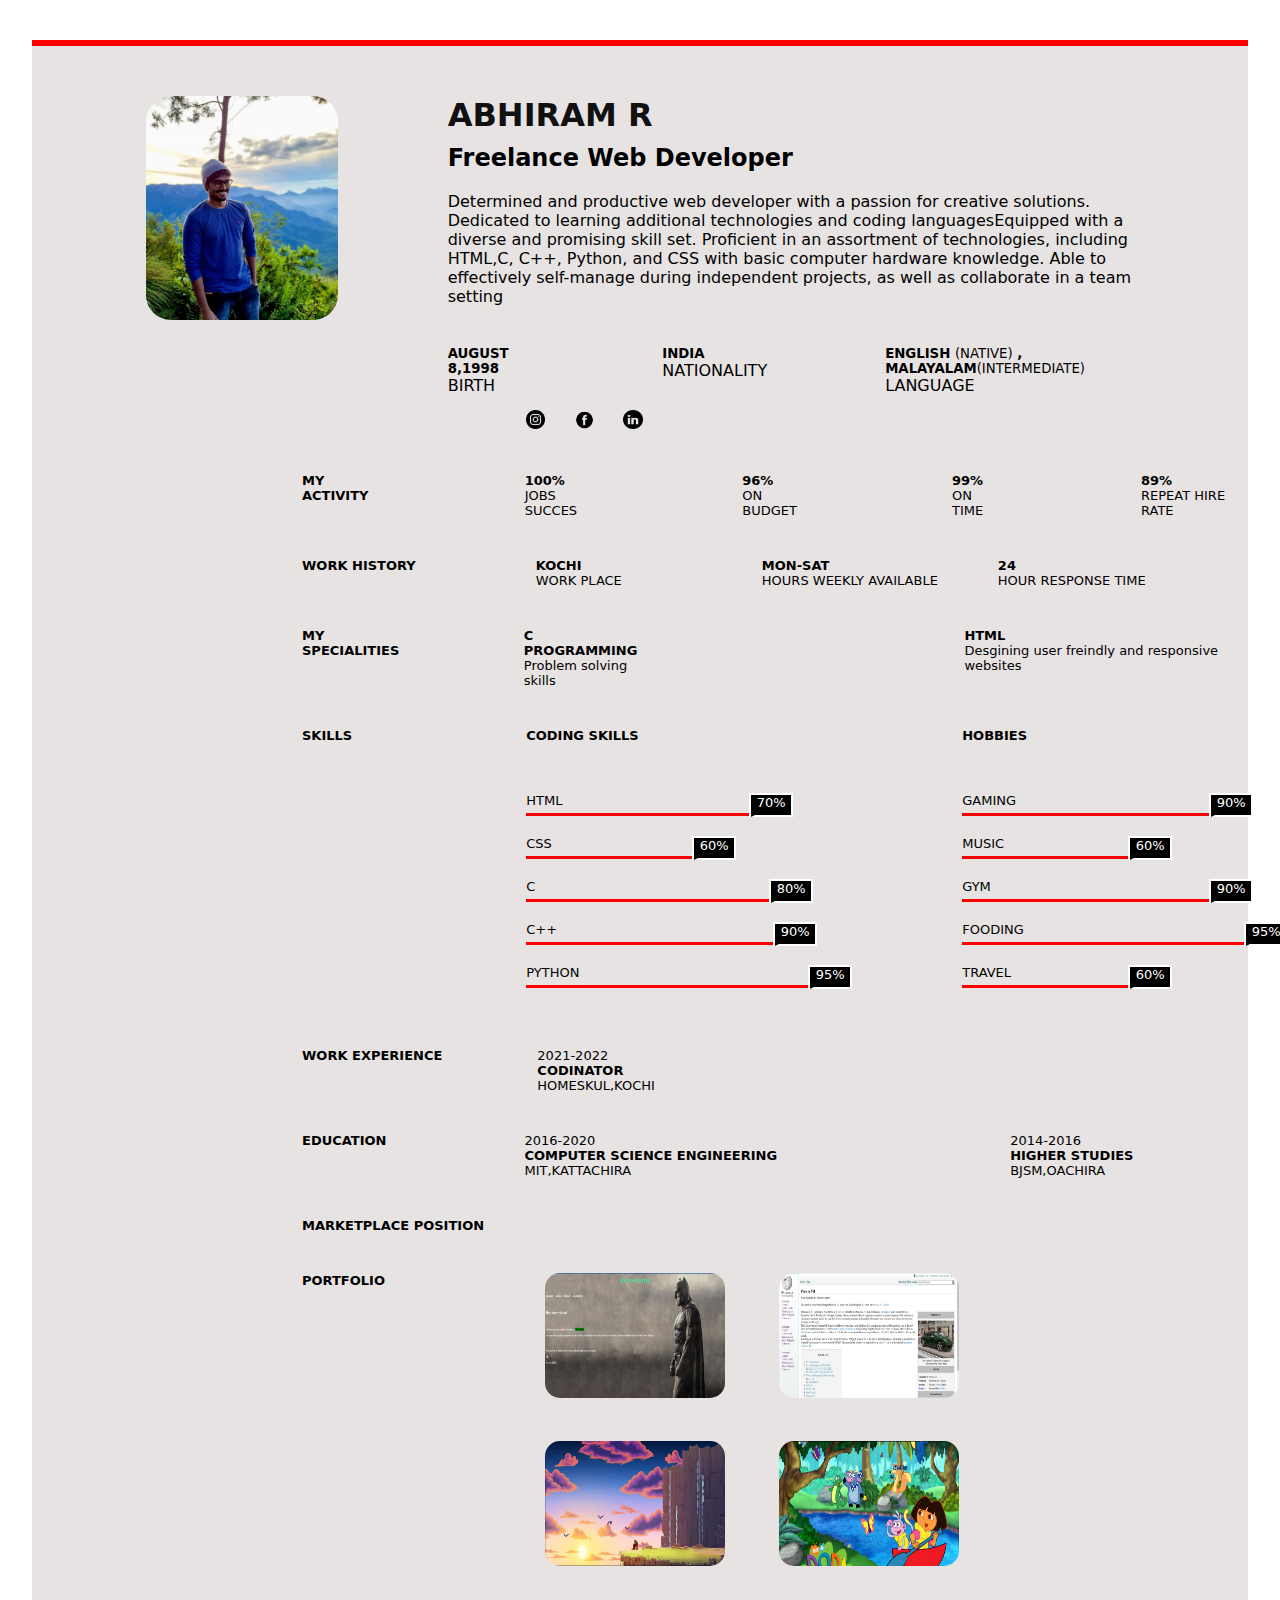
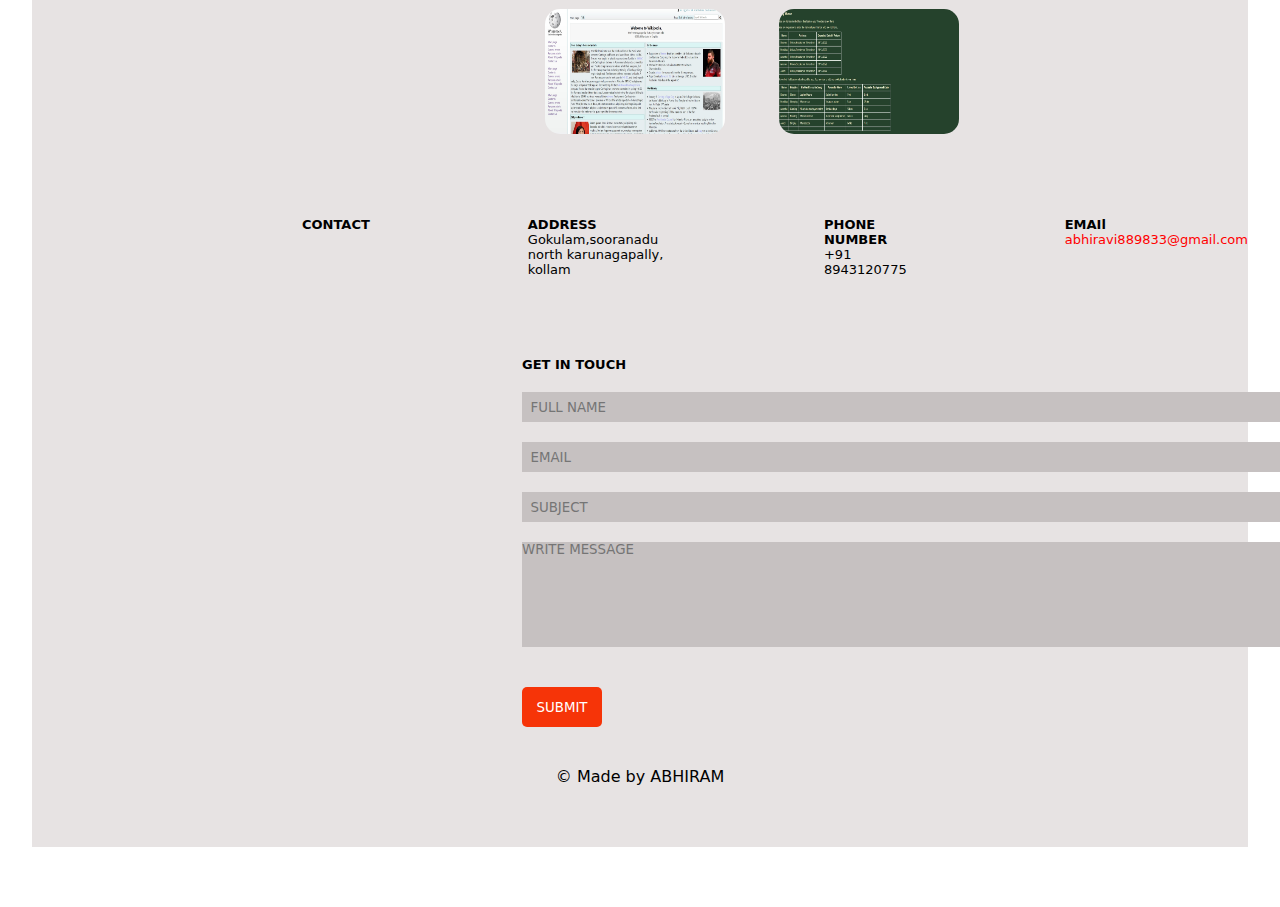
<file: index.html>
<!DOCTYPE html>
<html lang="en">
    <head>
        <meta charset="UTF-8" />
        <meta http-equiv="X-UA-Compatible" content="IE=edge" />
        <meta name="viewport" content="width=device-width, initial-scale=1.0" />
        <title>Document</title>
        <link rel="stylesheet" href="css/style.css" />
    </head>
    <body>
        <div class="container">
            <div class="hr"></div>

            <div class="container2">
                <div class="firstdiv flex">
                    <div class="myimage">
                        <img src="images/me.jpeg" alt="" />
                    </div>
                    <div class="forname">
                        <h1 style="color: rgb(17, 17, 17)">ABHIRAM R</h1>
                        <h2>Freelance Web Developer</h2>
                        <p>
                            Determined and productive web developer with a
                            passion for creative solutions. Dedicated to
                            learning additional technologies and coding
                            languagesEquipped with a diverse and promising skill
                            set. Proficient in an assortment of technologies,
                            including HTML,C, C++, Python, and CSS with basic
                            computer hardware knowledge. Able to effectively
                            self-manage during independent projects, as well as
                            collaborate in a team setting
                        </p>
                        <div class="aftername flex">
                            <div>
                                <h5>AUGUST 8,1998</h5>
                                <p>BIRTH</p>
                            </div>
                            <div>
                                <h5>INDIA</h5>
                                <p>NATIONALITY</p>
                            </div>
                            <div>
                                <h5>
                                    ENGLISH
                                    <span> (NATIVE)</span>
                                    , MALAYALAM<span>(INTERMEDIATE)</span>
                                </h5>
                                <p>LANGUAGE</p>
                            </div>
                        </div>
                    </div>
                </div>
                <div class="foricons flex">
                    <a href="https://www.instagram.com/">
                        <img src="images/insta.png" />
                    </a>
                    <a href="https://www.facebook.com/login/">
                        <img src="images/FACE.jpg" />
                    </a>

                    <a href="https://in.linkedin.com/">
                        <img src="images/link.png" />
                    </a>
                </div>
                <div class="myactivity flex">
                    <div>
                        <h4>MY ACTIVITY</h4>
                    </div>
                    <div>
                        <h4>100%</h4>
                        <p>JOBS SUCCES</p>
                    </div>
                    <div>
                        <h4>96%</h4>
                        <p>ON BUDGET</p>
                    </div>
                    <div>
                        <h4>99%</h4>
                        <p>ON TIME</p>
                    </div>
                    <div>
                        <h4>89%</h4>
                        <p>REPEAT HIRE RATE</p>
                    </div>
                </div>
                <div class="myactivity2 flex">
                    <div class="myactivity3">
                        <h4>WORK HISTORY</h4>
                    </div>

                    <div>
                        <h4>KOCHI</h4>
                        <p>WORK PLACE</p>
                    </div>
                    <div class="h4foractivity2">
                        <h4>MON-SAT</h4>
                        <p>HOURS WEEKLY AVAILABLE</p>
                    </div>
                    <div class="hourresponse">
                        <h4>24</h4>
                        <p>HOUR RESPONSE TIME</p>
                    </div>
                </div>
                <div class="myactivity4 flex">
                    <div>
                        <h4>MY SPECIALITIES</h4>
                    </div>
                    <div class="special">
                        <h4>C PROGRAMMING</h4>
                        <p>Problem solving skills</p>
                    </div>
                    <div class="html">
                        <h4>HTML</h4>
                        <p>Desgining user freindly and responsive websites</p>
                    </div>
                </div>

                <div class="myactivity4 flex">
                    <div>
                        <h4>SKILLS</h4>
                    </div>
                    <div class="coding">
                        <h4>CODING SKILLS</h4>
                        <div class="code">
                            <div class="flex">
                                <div class="sk" style="width: 223px">
                                    <p>HTML</p>
                                </div>
                                <div>
                                    <div class="comment">
                                        70%
                                        <div class="triangle-right"></div>
                                    </div>
                                </div>
                            </div>

                            <div class="flex">
                                <div class="sk" style="width: 166px">
                                    <p>CSS</p>
                                </div>
                                <div class="comment">
                                    60%
                                    <div class="triangle-right"></div>
                                </div>
                            </div>
                            <div class="flex">
                                <div class="sk" style="width: 243px">
                                    <p>C</p>
                                </div>
                                <div class="comment">
                                    80%
                                    <div class="triangle-right"></div>
                                </div>
                            </div>
                            <div class="flex">
                                <div class="sk" style="width: 247px">
                                    <p>C++</p>
                                </div>
                                <div class="comment">
                                    90%
                                    <div class="triangle-right"></div>
                                </div>
                            </div>
                            <div class="flex">
                                <div class="sk" style="width: 282px">
                                    <p>PYTHON</p>
                                </div>
                                <div class="comment">
                                    95%
                                    <div class="triangle-right"></div>
                                </div>
                            </div>
                        </div>
                    </div>
                    <div class="design">
                        <h4>HOBBIES</h4>
                        <div class="code">
                            <div class="code">
                                <div class="flex">
                                    <div class="sk" style="width: 247px">
                                        <p>GAMING</p>
                                    </div>
                                    <div>
                                        <div class="comment">
                                            90%
                                            <div class="triangle-right"></div>
                                        </div>
                                    </div>
                                </div>
                                <div class="flex">
                                    <div class="sk" style="width: 166px">
                                        <p>MUSIC</p>
                                    </div>
                                    <div class="comment">
                                        60%
                                        <div class="triangle-right"></div>
                                    </div>
                                </div>
                            </div>
                            <div class="flex">
                                <div class="sk" style="width: 247px">
                                    <p>GYM</p>
                                </div>
                                <div class="comment">
                                    90%
                                    <div class="triangle-right"></div>
                                </div>
                            </div>
                            <div class="flex">
                                <div class="sk" style="width: 282px">
                                    <p>FOODING</p>
                                </div>
                                <div class="comment">
                                    95%
                                    <div class="triangle-right"></div>
                                </div>
                            </div>
                            <div class="flex">
                                <div class="sk" style="width: 166px">
                                    <p>TRAVEL</p>
                                </div>
                                <div class="comment">
                                    60%
                                    <div class="triangle-right"></div>
                                </div>
                            </div>
                        </div>
                    </div>
                </div>
                <div class="myactivity4 flex">
                    <div>
                        <h4>WORK EXPERIENCE</h4>
                    </div>
                    <div class="work">
                        <p>2021-2022</p>
                        <h4>CODINATOR</h4>
                        <p>HOMESKUL,KOCHI</p>
                    </div>
                </div>
                <div class="myactivity4 flex">
                    <div>
                        <h4>EDUCATION</h4>
                    </div>
                    <div class="edu">
                        <p>2016-2020</p>
                        <h4>COMPUTER SCIENCE ENGINEERING</h4>
                        <p>MIT,KATTACHIRA</p>
                    </div>
                    <div class="edu">
                        <p>2014-2016</p>
                        <h4>HIGHER STUDIES</h4>
                        <p>BJSM,OACHIRA</p>
                    </div>
                </div>
                <div class="myactivity4 flex">
                    <div>
                        <h4>MARKETPLACE POSITION</h4>
                    </div>
                    <div class="mark"></div>
                </div>
                <div class="myactivity4 flex">
                    <div>
                        <h4>PORTFOLIO</h4>
                    </div>
                    <div class="port">
                        <a href="https://abhiram8898.github.io/movies/">
                            <img class="port1" src="images\BAT.jpg" alt=""
                        /></a>

                        <a
                            href="https://abhiram8898.github.io/porsche/
                        "
                            ><img class="port1" src="images\PORSCHE.jpg" alt=""
                        /></a>
                        <a
                            href="https://abhiram8898.github.io/angrybirds/
                        "
                            ><img class="port1" src="images\ANGRY.jpg" alt=""
                        /></a>
                        <a
                            href="https://abhiram8898.github.io/dora/
                        "
                            ><img class="port1" src="images\DORA.jpg" alt=""
                        /></a>

                        <a
                            href="https://abhiram8898.github.io/wikipedia/
                        "
                            ><img
                                class="port1"
                                src="images\WIKI.jpg"
                                alt="hello"
                        /></a>

                        <a href="https://abhiram8898.github.io/table/"
                            ><img class="port1" src="images\table.jpg" alt=""
                        /></a>
                    </div>
                </div>

                <div class="myactivity4 flex">
                    <div>
                        <h4>CONTACT</h4>
                    </div>
                    <div class="contact">
                        <h4>ADDRESS</h4>
                        <p>Gokulam,sooranadu north karunagapally, kollam</p>
                    </div>
                    <div class="contact">
                        <h4>PHONE NUMBER</h4>
                        <p>+91 8943120775</p>
                    </div>
                    <div class="contact">
                        <h4>EMAIl</h4>
                        <p style="color: #f00">abhiravi889833@gmail.com</p>
                    </div>
                </div>
                <div class="myactivity4 flex">
                    <div class="touch">
                        <h4>GET IN TOUCH</h4>
                        <div class="input flex">
                            <input
                                class="input2"
                                type="text"
                                name=""
                                id=""
                                placeholder="  FULL NAME"
                            />
                            <input
                                class="input2"
                                type="text"
                                name=""
                                id=""
                                placeholder="  EMAIL"
                            />
                            <input
                                class="input2"
                                type="text"
                                name=""
                                id=""
                                placeholder="  SUBJECT"
                            />
                            <textarea
                                name="text"
                                rows="7"
                                cols="100"
                                id=""
                                placeholder="WRITE MESSAGE"
                            ></textarea>
                        </div>
                    </div>
                </div>
                <div class="submit">
                    <button type="button" class="submit1">SUBMIT</button>
                </div>
                <div class="footer">&copy Made by ABHIRAM</div>
            </div>
        </div>
    </body>
</html>
</file>
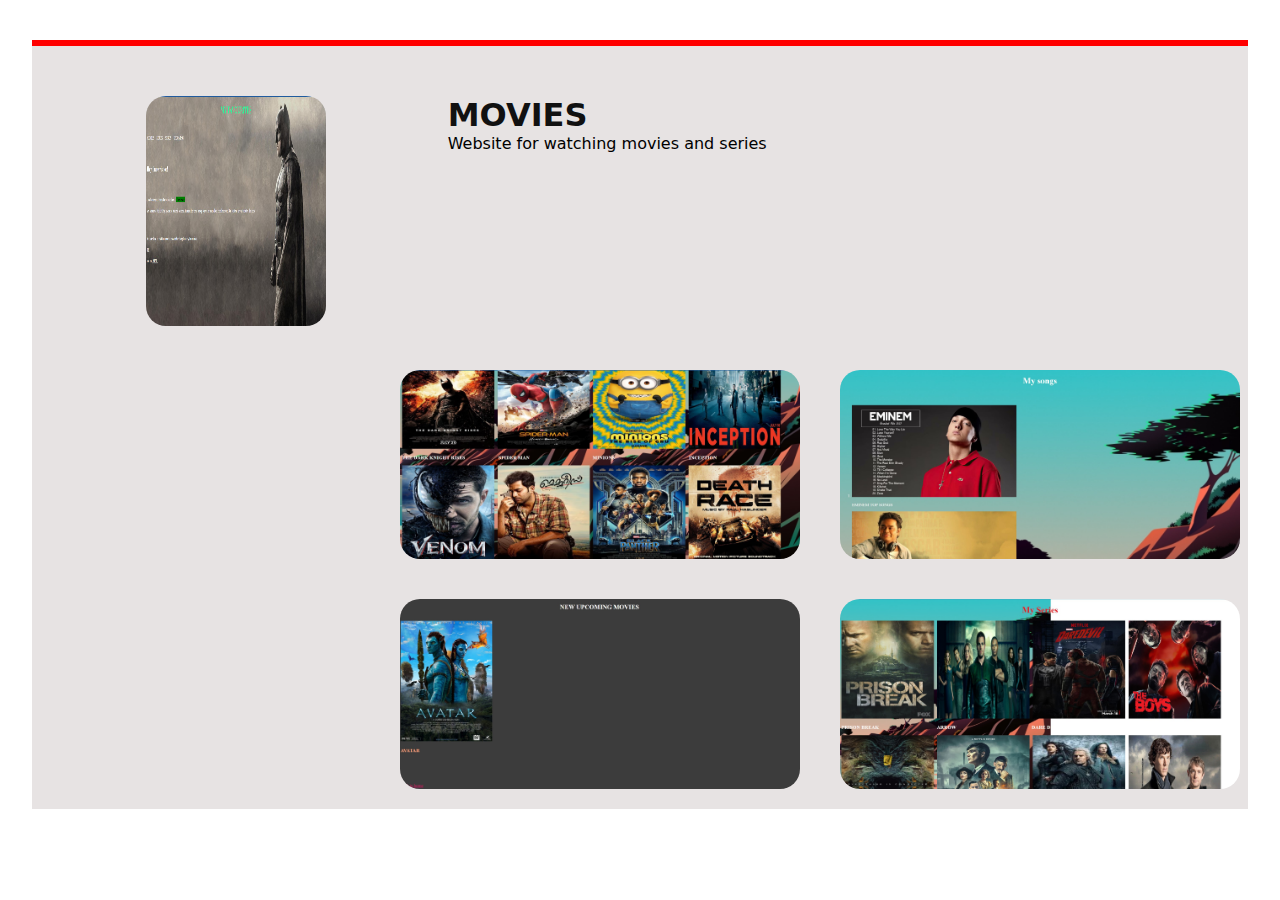
<file: projects/batman.html>
<!DOCTYPE html>
<html lang="en">
    <head>
        <meta charset="UTF-8" />
        <meta http-equiv="X-UA-Compatible" content="IE=edge" />
        <meta name="viewport" content="width=device-width, initial-scale=1.0" />
        <title>Document</title>
        <link rel="stylesheet" href="css/style.css" />
    </head>
    <body>
        <div class="container">
            <div class="hr"></div>

            <div class="container2">
                <div class="firstdiv flex">
                    <div class="myimage">
                        <img src="images/BAT.jpg" alt="" />
                    </div>
                    <div class="forname">
                        <h1 style="color: rgb(17, 17, 17)">MOVIES</h1>
                        <p>Website for watching movies and series</p>
                    </div>
                </div>
                <div class="seconddiv">
                    <img src="images/bat1.jpg" alt="" />
                    <img src="images/bat2.jpg" alt="" />
                </div>
                <div class="seconddiv">
                    <img src="images/bat3.jpg" alt="" />
                    <img src="images/bat4.jpg" alt="" />
                </div>
            </div>
        </div>
    </body>
</html>
</file>
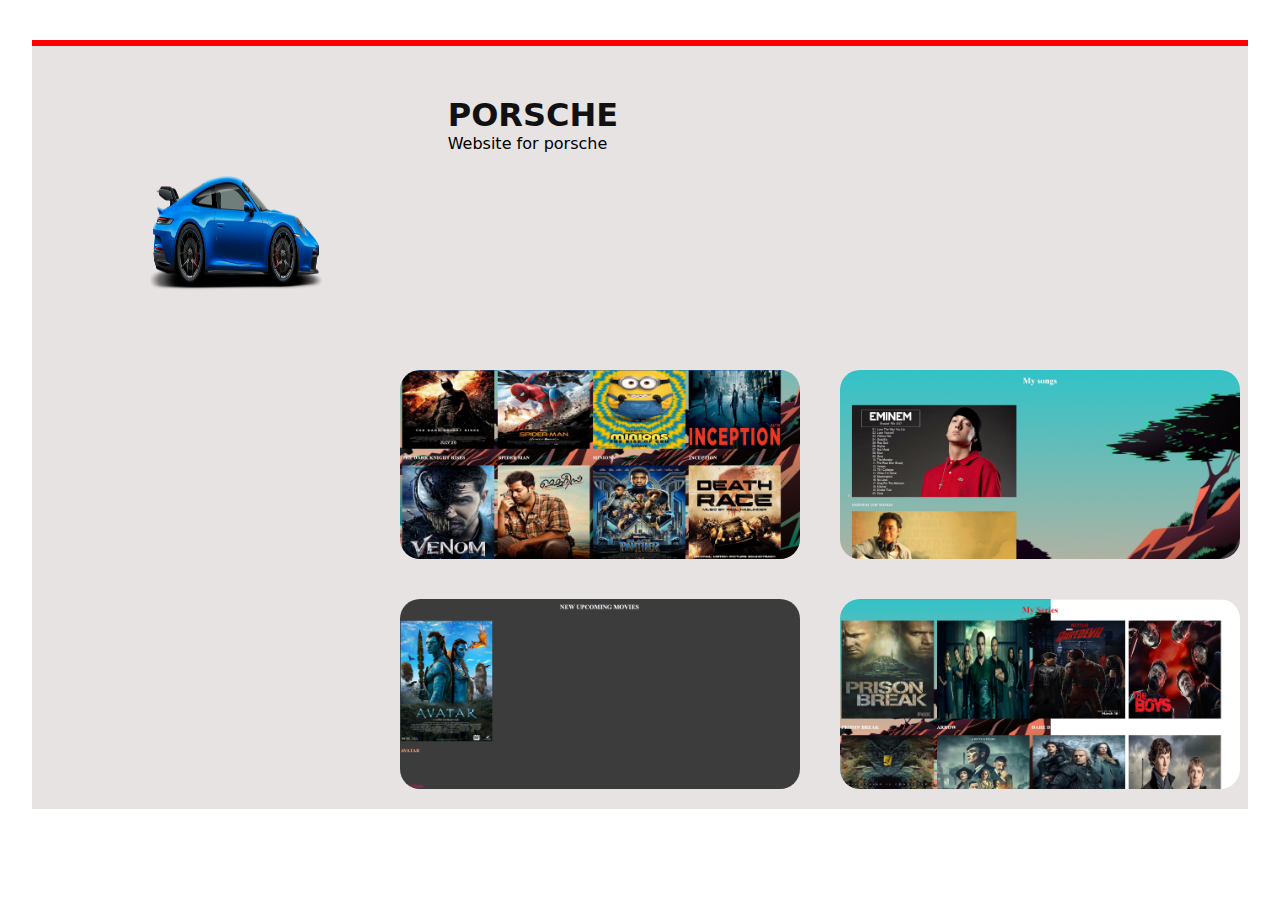
<file: projects/porsche.html>
<!DOCTYPE html>
<html lang="en">
    <head>
        <meta charset="UTF-8" />
        <meta http-equiv="X-UA-Compatible" content="IE=edge" />
        <meta name="viewport" content="width=device-width, initial-scale=1.0" />
        <title>Document</title>
        <link rel="stylesheet" href="css/style.css" />
    </head>
    <body>
        <div class="container">
            <div class="hr"></div>

            <div class="container2">
                <div class="firstdiv flex">
                    <div class="myimage">
                        <img src="images/porsche.png" alt="" />
                    </div>
                    <div class="forname">
                        <h1 style="color: rgb(17, 17, 17)">PORSCHE</h1>
                        <p>Website for porsche</p>
                    </div>
                </div>
                <div class="seconddiv">
                    <img src="images/bat1.jpg" alt="" />
                    <img src="images/bat2.jpg" alt="" />
                </div>
                <div class="seconddiv">
                    <img src="images/bat3.jpg" alt="" />
                    <img src="images/bat4.jpg" alt="" />
                </div>
            </div>
        </div>
    </body>
</html>
</file>
<file: css/style.css>
* {
    margin: 0;
    padding: 0;
    font-family: system-ui, -apple-system, BlinkMacSystemFont, "Segoe UI",
        Roboto, Oxygen, Ubuntu, Cantarell, "Open Sans", "Helvetica Neue",
        sans-serif;
}

.flex {
    display: flex;
}
.container {
    width: 95%;
    margin: auto;
    padding-bottom: 60px;
}

.hr {
    border-bottom: 6px solid #f00;
    height: 40px;
}

.container2 {
    margin-top: 0;
    padding-top: 1px;
    background-color: rgb(231, 227, 227);
    padding-bottom: 20px;
}

.firstdiv {
    margin-top: 4%;
    gap: 62px;
    margin-right: 80px;
}

.myimage {
    padding-left: 10%;
    width: 30%;
}
.myimage img {
    width: 80%;
    border-radius: 25px;
}
.firstdiv h2 {
    margin-top: 10px;
    margin-bottom: 20px;
}
.forname {
    width: 90%;
}

.aftername {
    width: 100%;
    gap: 118px;
    margin-top: 40px;
}

.aftername h2 {
    font-weight: bolder;
    margin-bottom: 5px;
}

span {
    font-weight: 100;
}

.foricons {
    margin-top: 15px;
    margin-left: 494px;
    width: 12%;
}
.foricons img {
    width: 40%;
}

.myactivity {
    gap: 140px;
    margin-left: 270px;
    margin-top: 40px;
    font-size: small;
}
.myactivity2 {
    gap: 120px;
    margin-top: 40px;
    margin-left: 270px;
    font-size: small;
}

.h4foractivity2 {
    margin-left: 20px;
}

.hourresponse {
    margin-left: -60px;
}

.myactivity4 {
    margin-left: 270px;
    font-size: small;
    margin-top: 40px;
}

.special {
    margin-left: 110px;
}
.html {
    margin-left: 315px;
}

.coding {
    margin-left: 174px;
}

.code {
    margin-top: 50px;
}
.code p {
    margin-bottom: 5px;
}

.sk {
    border-bottom: 3px solid #f00;
    margin-bottom: 20px;
}
.design {
    margin-left: 110px;
}

.work {
    margin-left: 95px;
}

.edu {
    margin-left: 138px;
    margin-right: 95px;
}

.contact {
    margin-left: 158px;
}
.touch {
    margin-left: 220px;
    margin-top: 40px;
}
.input {
    flex-direction: column;
    width: 880px;
    margin-top: 20px;
    gap: 20px;
}

.input2 {
    background-color: rgb(198, 193, 193);
    border: 0px;
    height: 30px;
}
textarea {
    background-color: rgb(198, 193, 193);
    border: 0;
}
.port {
    margin-left: 110px;
    margin-right: 100px;
}
.port img {
    width: 180px;
    height: 125px;
    margin-left: 50px;
    margin-bottom: 40px;
}
.comment {
    border: 2px solid;
    background-color: black;
    width: 40px;
    height: 20px;
    color: #fff;
    text-align: center;
    margin: 0%;
    padding: 0;
}

.submit1 {
    margin-left: 490px;
    margin-top: 40px;
    background-color: rgb(246, 52, 8);
    color: white;
    height: 40px;
    width: 80px;
    text-align: center;
    border: 0px;
    border-radius: 5px;
}

.triangle-right {
    width: 0;
    height: 0;
    border-top: 2px solid transparent;
    border-left: 10px solid rgb(9, 9, 9);
    border-bottom: 5px solid transparent;
}

.port1 {
    border-radius: 15px;
}
.port1:hover {
    position: absolute;
    top: 1250px;
    right: 755px;
    left: 480px;
    height: 310px;
    width: 44%;
    border-radius: 15px;
}

.footer {
    width: 100%;
    margin-top: 40px;
    text-align: center;
    height: 60px;
}
</file>
<file: projects/css/style.css>
* {
    margin: 0;
    padding: 0;
    font-family: system-ui, -apple-system, BlinkMacSystemFont, "Segoe UI",
        Roboto, Oxygen, Ubuntu, Cantarell, "Open Sans", "Helvetica Neue",
        sans-serif;
}

.flex {
    display: flex;
}
.container {
    width: 95%;
    margin: auto;
    padding-bottom: 60px;
}

.hr {
    border-bottom: 6px solid #f00;
    height: 40px;
}

.container2 {
    margin-top: 0;
    padding-top: 1px;
    background-color: rgb(231, 227, 227);
    padding-bottom: 20px;
}

.firstdiv {
    margin-top: 4%;
    gap: 62px;
    margin-right: 80px;
}

.myimage {
    padding-left: 10%;
    width: 30%;
}
.myimage img {
    width: 75%;
    height: 230px;
    border-radius: 20px;
}
.firstdiv h2 {
    margin-top: 10px;
    margin-bottom: 20px;
}
.forname {
    width: 90%;
}

.seconddiv {
    margin-left: 360px;
    display: flex;
    justify-content: center;
    gap: 40px;
    margin-top: 40px;
}

.seconddiv img {
    width: 400px;
    border-radius: 20px;
}
</file>
